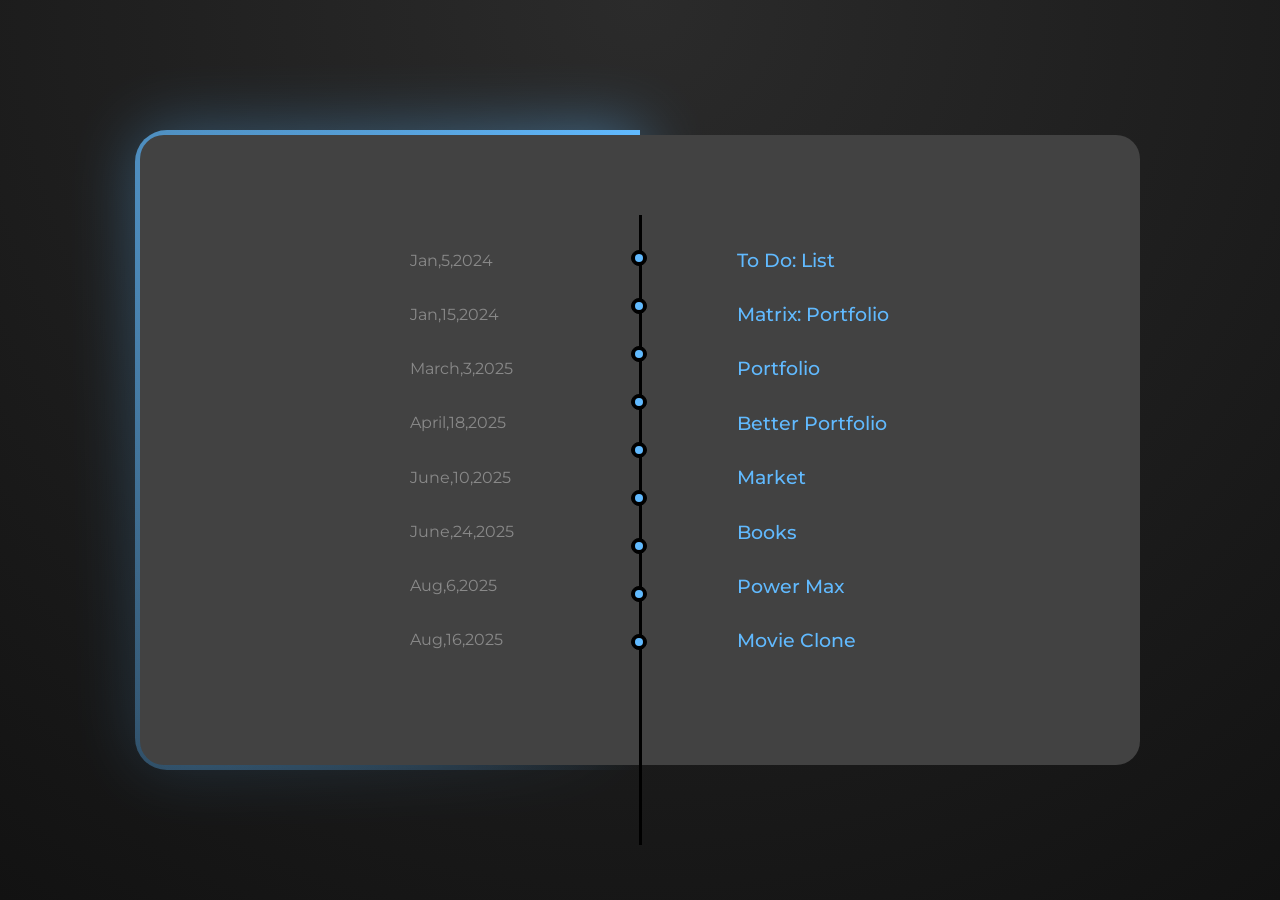
<file: index.html>
<!DOCTYPE html>
<html lang="en">
<head>
  <meta charset="UTF-8">
  <meta name="viewport" content="width=device-width, initial-scale=1.0">
  <link rel="stylesheet" href="style.css">
  <title>Document</title>
</head>
<body> 

<div class="container">
      <div class="box">
      <div class="date-side">
        <p class="date">Jan,5,2024</p>
        <p class="date">Jan,15,2024</p>
        <p class="date">March,3,2025</p>
        <p class="date">April,18,2025</p>
        <p class="date">June,10,2025</p>
        <p class="date">June,24,2025</p>
        <p class="date">Aug,6,2025</p>
        <p class="date">Aug,16,2025</p>
      </div>

      
      <div class="circule-side">
        <div class="cirule"> <div class="smallcir"></div></div>
        <div class="cirule"> <div class="smallcir"></div></div>
        <div class="cirule"> <div class="smallcir"></div></div>
        <div class="cirule"> <div class="smallcir"></div></div>
        <div class="cirule"> <div class="smallcir"></div></div>
        <div class="cirule"> <div class="smallcir"></div></div>
        <div class="cirule"> <div class="smallcir"></div></div>
        <div class="cirule"> <div class="smallcir"></div></div><div class="cirule"> <div class="smallcir"></div></div>
      </div>
        
      <div class="text-side">
        <a href="https://sp33d12.github.io/todolist/"> <p class="text" >To Do: List</p></a>
        <a href="https://sp33d12.github.io/mr.spx/"> <p class="text" >Matrix: Portfolio</p></a>
        <a href="https://sp33d12.github.io/spx/"> <p class="text" >Portfolio</p></a>
        <a href="https://sp33d12.github.io/profoliw/"> <p class="text" >Better Portfolio</p></a>
        <a href="https://sp33d12.github.io/market/ "> <p class="text" >Market</p></a>
        <a href="https://sp33d12.github.io/books/ "> <p class="text" >Books</p></a>
        <a href="https://sp33d12.github.io/powermax/"> <p class="text" >Power Max </p></a>
        <a href="https://sp33d12.github.io/movie1/"> <p class="text" >Movie Clone</p></a>
      </div>     
    </div>
  <div class="progress">

    <div class="progress-bar"> 
      
    </div>


  </div>   
</div>


</body>
</html>
</file>
<file: style.css>
@import url('https://fonts.googleapis.com/css2?family=Montserrat:ital,wght@0,100..900;1,100..900&family=Oswald:wght@200..700&display=swap');


*{
  margin: 0;
  padding: 0;
  box-sizing: border-box;
}

body{
  background: radial-gradient(circle at top, #2b2b2b, #121212);
  height: 100vh;
  display: flex;
  justify-content: center;
  align-items: center;
}

.container{
  background: rgb(66, 66, 66);
  width: min(90%, 1000px);
  height: 70%;
  border-radius: 1.5rem;
  position: relative;
  display: flex;
  justify-content: center;
  align-items: center;
  position: relative;
  
  
}

.box{
  display: flex;
  justify-content:space-around;
  width: 100%;
  max-width: 32.7rem;
  margin:auto;
  position: absolute;
  gap: 1.6rem;

  z-index: 100;

}
.box .date{
  font-size: 1.4rem;
  font-family: 'Montserrat' , sans-serif;
  color: rgb(137, 137, 137);
}
.box .text{
  font-size: 1.5rem;
  font-family: 'Montserrat' , sans-serif;
  font-weight: 700;
  color: rgb(97, 186, 255);
}
.box a{
  text-decoration: none;
    color: whitesmoke;
}

.date-side {
  display: flex;
  flex-direction: column;
  gap: 2.2rem;
}

.text-side {
  width: 100%;
  display: flex;
  flex-direction: column;
  gap: 2.5rem;
}
.circule-side{
  display: flex;
  flex-direction: column;
  gap: 2.5rem;
  margin-left: 3rem;
}
.cirule{
  background-color: #000000;
  width: 1rem;
  height: 1rem;
  border-radius: 50%;
  border: 1px solid black;
  display: flex;
  justify-content: center;
  align-items: center;
}
.smallcir{
  background-color: rgb(97, 186, 255);
  width: 0.5rem;
  height: 0.5rem;
  border-radius: 50%;
}


.progress{
  width: 3px;
  height: 100%;
  background-color: #000000;
  margin-top:1rem;
  animation:5s slide infinite;
  position: absolute;
  top: 4rem;

}



@keyframes slide {
  0% {
    height: 0%;
  }

  100%{
    height: 80%;
  }
}



@property --angle{
  syntax: "<angle>";
  initial-value: 0deg;
  inherits: false;
}

.container::after ,.container::before {
  --angle:0deg;
  content: '';
  position: absolute;
  width: 100%;
  height: 100%;
  background: conic-gradient(from var(--angle) ,transparent 50%,  rgb(97, 186, 255));
  top: 50%;
  left: 50%;
  translate: -50% -50%;
  z-index: -1;
  padding: 5px;
  border-radius: 2rem;
  animation: 2s spin linear infinite;
}


.container::before,.container::before {
  filter: blur(2rem);
  opacity: 0.5;
}

@keyframes spin{
  from{
    --angle:0deg;
  }to{
    --angle:360deg;
  }
}
@media screen and (min-width:400px) {
  .box{
  display: flex;
  justify-content:space-between;
  align-items: center;
  width: 100%;
  max-width: 32.7rem;
  margin-left: 4rem;
  position: absolute;
  gap: 1ram;

  z-index: 100;

}
.box .date{
  font-size: 1rem;
  font-family: 'Montserrat' , sans-serif;
  color: rgb(137, 137, 137);
}
.box .text{
  font-size: 1.1rem;
  font-family: 'Montserrat' , sans-serif;
  font-weight: 500;
  color: rgb(97, 186, 255);
}

.text-side {
  margin-left: 1rem;
  width: 100%;
  display: flex;
  flex-direction: column;
  gap: 2.1rem;
}

.circule-side{
  display: flex;
  flex-direction: column;
  gap: 2rem;
  margin-left: 1.2rem;
}
.cirule{
  background-color: #000000;
  width: 1rem;
  height: 1rem;
  border-radius: 50%;
  border: 1px solid black;
  display: flex;
  justify-content: center;
  align-items: center;
}
}

@media screen and (min-width:450px) {
  .box{
  display: flex;
  justify-content:space-between;
  align-items: center;
  width: 100%;
  max-width: 32.7rem;
  margin-left: 4rem;
  position: absolute;
  gap: 1ram;

  z-index: 100;

}
.box .date{
  font-size: 1rem;
  font-family: 'Montserrat' , sans-serif;
  color: rgb(137, 137, 137);
}
.box .text{
  font-size: 1.2rem;
  font-family: 'Montserrat' , sans-serif;
  font-weight: 500;
  color: rgb(97, 186, 255);
}

.text-side {
  margin-left: 1rem;
  width: 100%;
  display: flex;
  flex-direction: column;
  gap: 1.9rem;
}

.circule-side{
  display: flex;
  flex-direction: column;
  gap: 2rem;
  margin-left: 2.5rem;
}
.cirule{
  background-color: #000000;
  width: 1rem;
  height: 1rem;
  border-radius: 50%;
  border: 1px solid black;
  display: flex;
  justify-content: center;
  align-items: center;
}
}


@media screen and (min-width:500px) {
  .box{
  display: flex;
  justify-content:space-between;
  align-items: center;
  width: 100%;
  max-width: 32.7rem;
  margin-left: 4rem;
  position: absolute;
  gap: 1ram;

  z-index: 100;

}
.box .date{
  font-size: 1rem;
  font-family: 'Montserrat' , sans-serif;
  color: rgb(137, 137, 137);
}
.box .text{
  font-size: 1.2rem;
  font-family: 'Montserrat' , sans-serif;
  font-weight: 500;
  color: rgb(97, 186, 255);
}

.text-side {
  margin-left: 2rem;
  width: 100%;
  display: flex;
  flex-direction: column;
  gap: 1.9rem;
}

.circule-side{
  display: flex;
  flex-direction: column;
  gap: 2rem;
  margin-left: 3.8rem;
}
.cirule{
  background-color: #000000;
  width: 1rem;
  height: 1rem;
  border-radius: 50%;
  border: 1px solid black;
  display: flex;
  justify-content: center;
  align-items: center;
}
}

@media screen and (min-width:550px) {
  .box{
  display: flex;
  justify-content:space-between;
  align-items: center;
  width: 100%;
  max-width: 32.7rem;
  margin-left: 4rem;
  position: absolute;
  gap: 1ram;

  z-index: 100;

}
.box .date{
  font-size: 1rem;
  font-family: 'Montserrat' , sans-serif;
  color: rgb(137, 137, 137);
}
.box .text{
  font-size: 1.2rem;
  font-family: 'Montserrat' , sans-serif;
  font-weight: 500;
  color: rgb(97, 186, 255);
}

.text-side {
  margin-left: 2.5rem;
  width: 100%;
  display: flex;
  flex-direction: column;
  gap: 1.9rem;
}

.circule-side{
  display: flex;
  flex-direction: column;
  gap: 2rem;
  margin-left: 5.1rem;
}
.cirule{
  background-color: #000000;
  width: 1rem;
  height: 1rem;
  border-radius: 50%;
  border: 1px solid black;
  display: flex;
  justify-content: center;
  align-items: center;
}
}

@media screen and (min-width:600px) {
  .box{
  display: flex;
  justify-content:space-between;
  align-items: center;
  width: 100%;
  max-width: 32.7rem;
  margin-left: 4rem;
  position: absolute;
  gap: 1ram;

  z-index: 100;

}
.box .date{
  font-size: 1rem;
  font-family: 'Montserrat' , sans-serif;
  color: rgb(137, 137, 137);
}
.box .text{
  font-size: 1.2rem;
  font-family: 'Montserrat' , sans-serif;
  font-weight: 500;
  color: rgb(97, 186, 255);
}

.text-side {
  margin-left: 4rem;
  width: 100%;
  display: flex;
  flex-direction: column;
  gap: 1.9rem;
}

.circule-side{
  display: flex;
  flex-direction: column;
  gap: 2rem;
  margin-left: 5.8rem;
}
.cirule{
  background-color: #000000;
  width: 1rem;
  height: 1rem;
  border-radius: 50%;
  border: 1px solid black;
  display: flex;
  justify-content: center;
  align-items: center;
}
}
@media screen and (min-width:650px) {
  .box{
  display: flex;
  justify-content:space-between;
  align-items: center;
  width: 100%;
  max-width: 32.7rem;
  margin-left: 4rem;
  position: absolute;
  gap: 1ram;

  z-index: 100;

}
.box .date{
  font-size: 1rem;
  font-family: 'Montserrat' , sans-serif;
  color: rgb(137, 137, 137);
}
.box .text{
  font-size: 1.2rem;
  font-family: 'Montserrat' , sans-serif;
  font-weight: 500;
  color: rgb(97, 186, 255);
}

.text-side {
  margin-left: 4rem;
  width: 100%;
  display: flex;
  flex-direction: column;
  gap: 1.9rem;
}

.circule-side{
  display: flex;
  flex-direction: column;
  gap: 2rem;
  margin-left: 5.7rem;
}
.cirule{
  background-color: #000000;
  width: 1rem;
  height: 1rem;
  border-radius: 50%;
  border: 1px solid black;
  display: flex;
  justify-content: center;
  align-items: center;
}
}
</file>
